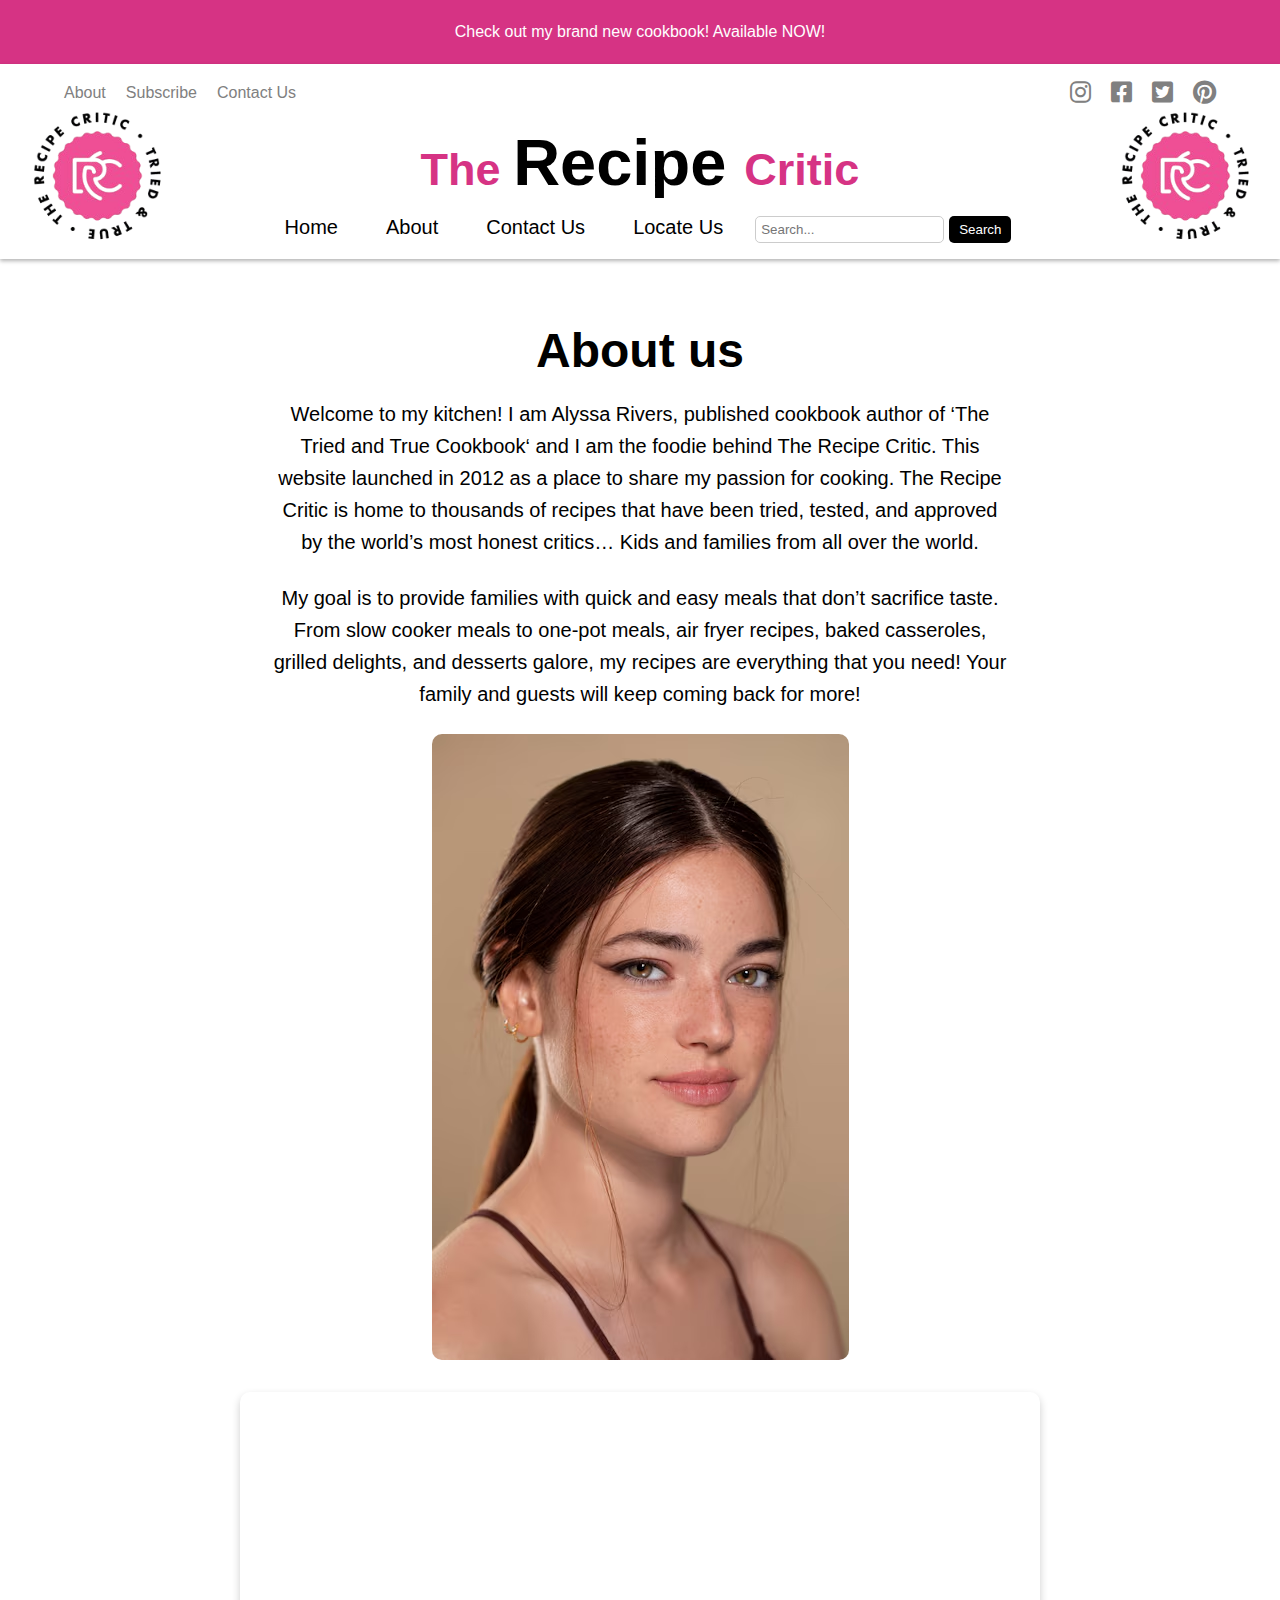
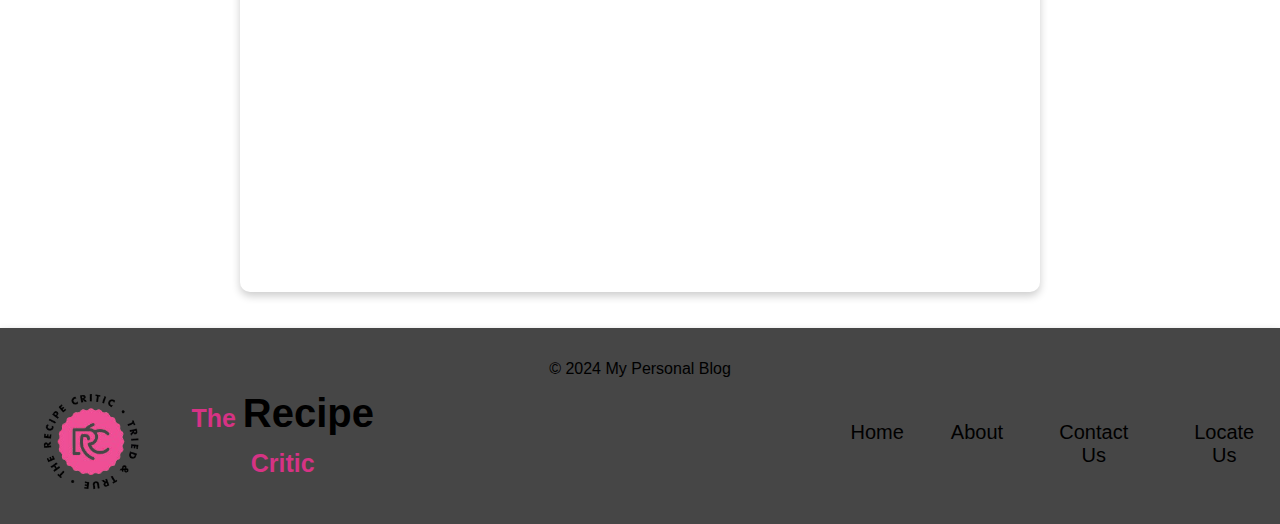
<file: about.html>
<!DOCTYPE html>
<html lang="en">
<head>
    <meta charset="UTF-8">
    <meta name="viewport" content="width=device-width, initial-scale=1.0">
    <title>My Personal Blog</title>
    <link rel="icon" href="images/logo.png">
    <link rel="stylesheet" href="css/style.css">
    <link rel="stylesheet" href="https://cdnjs.cloudflare.com/ajax/libs/font-awesome/6.0.0-beta3/css/all.min.css">
</head>
<body>
    <div class="top-bar">
        <p>Check out my brand new cookbook! Available NOW!</p>
    </div>
    <header>
        <div class="nav-container">
            <ul>
                <li><a href="about.html">About</a></li>
                <li><a href="subscribe.html">Subscribe</a></li>
                <li><a href="contact.html">Contact Us</a></li>
            </ul>
            <ul class="social-media">
                <li><a href="https://www.instagram.com/alyssa_therecipecritic/"><i class="fab fa-instagram fa-bounce"></i></a></li>
                <li><a href="https://www.facebook.com/TheRecipeCritic/"><i class="fab fa-facebook-square fa-bounce"></i></a></li>
                <li><a href="https://x.com/therecipecritic"><i class="fab fa-twitter-square fa-bounce"></i></a></li>
                <li><a href="https://www.pinterest.com/therecipecritic/"><i class="fab fa-pinterest fa-bounce"></i></a></li>
            </ul>
        </div>
        <div class="logo-container">
            <img src="images/logo.png" alt="Logo" class="logo">
        </div>
        <div class="header-content">
            <h1><span class="hII">The </span>Recipe <span class="hII">Critic</span></h1>
            <nav>
                <a href="index.html">Home</a>
                <a href="about.html">About</a>
                <a href="contact.html">Contact Us</a>
                <a href="Locate.html">Locate Us</a>
                <form action="search.html" method="get" class="search-form">
                    <input type="text" name="query" placeholder="Search...">
                    <button type="submit">Search</button>
                </form>
            </nav>
        </div>
        <div class="logo-container-right">
            <img src="images/logo.png" alt="Logo" class="logo2">
        </div>
    </header>
    <main>
        <div class="about">
        <h1>About us</h1>
        <p>Welcome to my kitchen! I am Alyssa Rivers, published cookbook author of ‘The <br>Tried and True Cookbook‘ and I am the foodie behind The Recipe Critic. This <br> website launched in 2012 as a place to share my passion for cooking. The Recipe <br> Critic is home to thousands of recipes that have been tried, tested, and approved <br> by the world’s most honest critics… Kids and families from all over the world. <br></p>
    <p>My goal is to provide families with quick and easy meals that don’t sacrifice taste. <br> From slow cooker meals to one-pot meals, air fryer recipes, baked casseroles, <br> grilled delights, and desserts galore, my recipes are everything that you need! Your <br> family and guests will keep coming back for more!</p>
        <img src="images/potraite" alt="">
        <iframe src="https://www.youtube.com/embed/tgEsBRzIq9o?si=Yf3GuugPdBETKWmT" title="YouTube video player" frameborder="0" allow="accelerometer; autoplay; clipboard-write; encrypted-media; gyroscope; picture-in-picture; web-share" referrerpolicy="strict-origin-when-cross-origin" allowfullscreen></iframe>
</div>
        </main>
        <footer>
            <p>&copy; 2024 My Personal Blog</p>
            <div class="footer-content">
                <div class="footer-logo">
                    <img src="images/logo.png" alt="Logo" class="logo">
                </div>
                <h1><span class="h0">The </span>Recipe <span class="h0">Critic</span></h1>
                <div class="nav-footer">
                <nav>
                    <a href="index.html">Home</a>
                    <a href="about.html">About</a>
                    <a href="contact.html">Contact Us</a>
                    <a href="Locate.html">Locate Us</a>
                </nav>
            </div>
            </div>
        </footer>
</body>
</html>
</file>
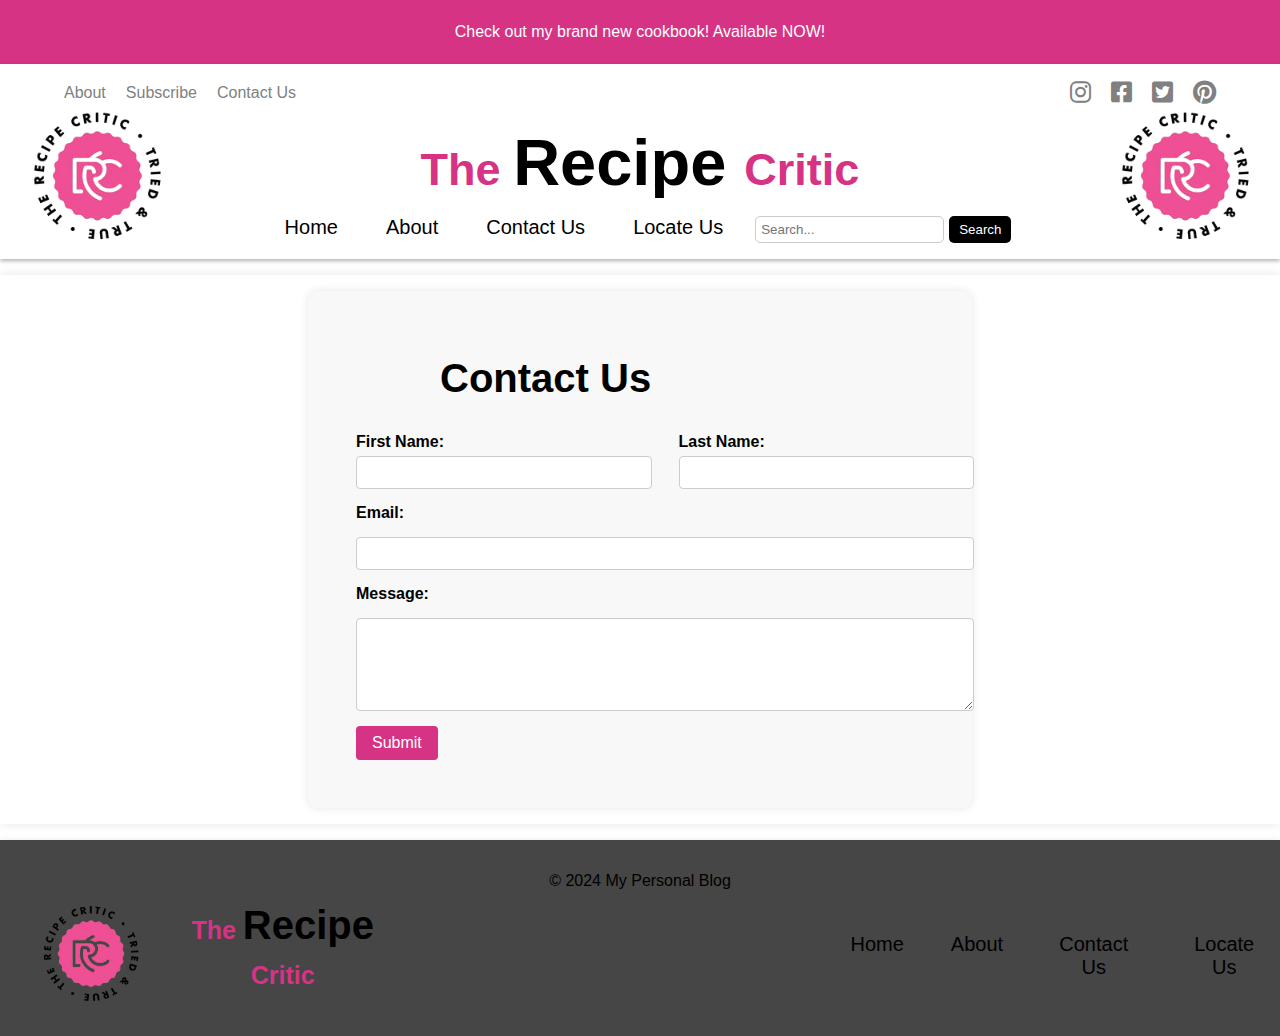
<file: contact.html>
<!DOCTYPE html>
<html lang="en">
<head>
    <meta charset="UTF-8">
    <meta name="viewport" content="width=device-width, initial-scale=1.0">
    <title>My Personal Blog</title>
    <link rel="icon" href="images/logo.png">
    <link rel="stylesheet" href="css/style.css">
    <link rel="stylesheet" href="https://cdnjs.cloudflare.com/ajax/libs/font-awesome/6.0.0-beta3/css/all.min.css">
</head>
<body>
    <div class="top-bar">
        <p>Check out my brand new cookbook! Available NOW!</p>
    </div>
    <header>
        <div class="nav-container">
            <ul>
                <li><a href="about.html">About</a></li>
                <li><a href="subscribe.html">Subscribe</a></li>
                <li><a href="contact.html">Contact Us</a></li>
            </ul>
            <ul class="social-media">
                <li><a href="https://www.instagram.com/alyssa_therecipecritic/"><i class="fab fa-instagram fa-bounce"></i></a></li>
                <li><a href="https://www.facebook.com/TheRecipeCritic/"><i class="fab fa-facebook-square fa-bounce"></i></a></li>
                <li><a href="https://x.com/therecipecritic"><i class="fab fa-twitter-square fa-bounce"></i></a></li>
                <li><a href="https://www.pinterest.com/therecipecritic/"><i class="fab fa-pinterest fa-bounce"></i></a></li>
            </ul>
        </div>
        <div class="logo-container">
            <img src="images/logo.png" alt="Logo" class="logo">
        </div>
        <div class="header-content">
            <h1><span class="hII">The </span>Recipe <span class="hII">Critic</span></h1>
            <nav>
                <a href="index.html">Home</a>
                <a href="about.html">About</a>
                <a href="contact.html">Contact Us</a>
                <a href="Locate.html">Locate Us</a>
                <form action="search.html" method="get" class="search-form">
                    <input type="text" name="query" placeholder="Search...">
                    <button type="submit">Search</button>
                </form>
            </nav>
        </div>
        <div class="logo-container-right">
            <img src="images/logo.png" alt="Logo" class="logo2">
        </div>
    </header>
    <main>
        <section>
            <div class="contact-container">
            <h2 class="contact-h2">Contact Us</h2>
<form action="" class="contact-form">
    <div class="name-fields">
        <div class="name-field">
            <label for="first-name">First Name:</label>
            <input type="text" id="first-name" name="first-name" required>
        </div>
        <div class="name-field">
            <label for="last-name">Last Name:</label>
            <input type="text" id="last-name" name="last-name" required>
        </div>
    </div>

    <label for="email">Email:</label>
    <input type="email" id="email" name="email" required>

    <label for="message">Message:</label>
    <textarea id="message" name="message" rows="5" required></textarea>

    <button type="submit">Submit</button>
</div>
</form>
        </section>
        </form>
    </main>
    <footer>
        <p>&copy; 2024 My Personal Blog</p>
        <div class="footer-content">
            <div class="footer-logo">
                <img src="images/logo.png" alt="Logo" class="logo">
            </div>
            <h1><span class="h0">The </span>Recipe <span class="h0">Critic</span></h1>
            <div class="nav-footer">
            <nav>
                <a href="index.html">Home</a>
                <a href="about.html">About</a>
                <a href="contact.html">Contact Us</a>
                <a href="Locate.html">Locate Us</a>
            </nav>
        </div>
        </div>
    </footer>
</body>
</html>
</file>
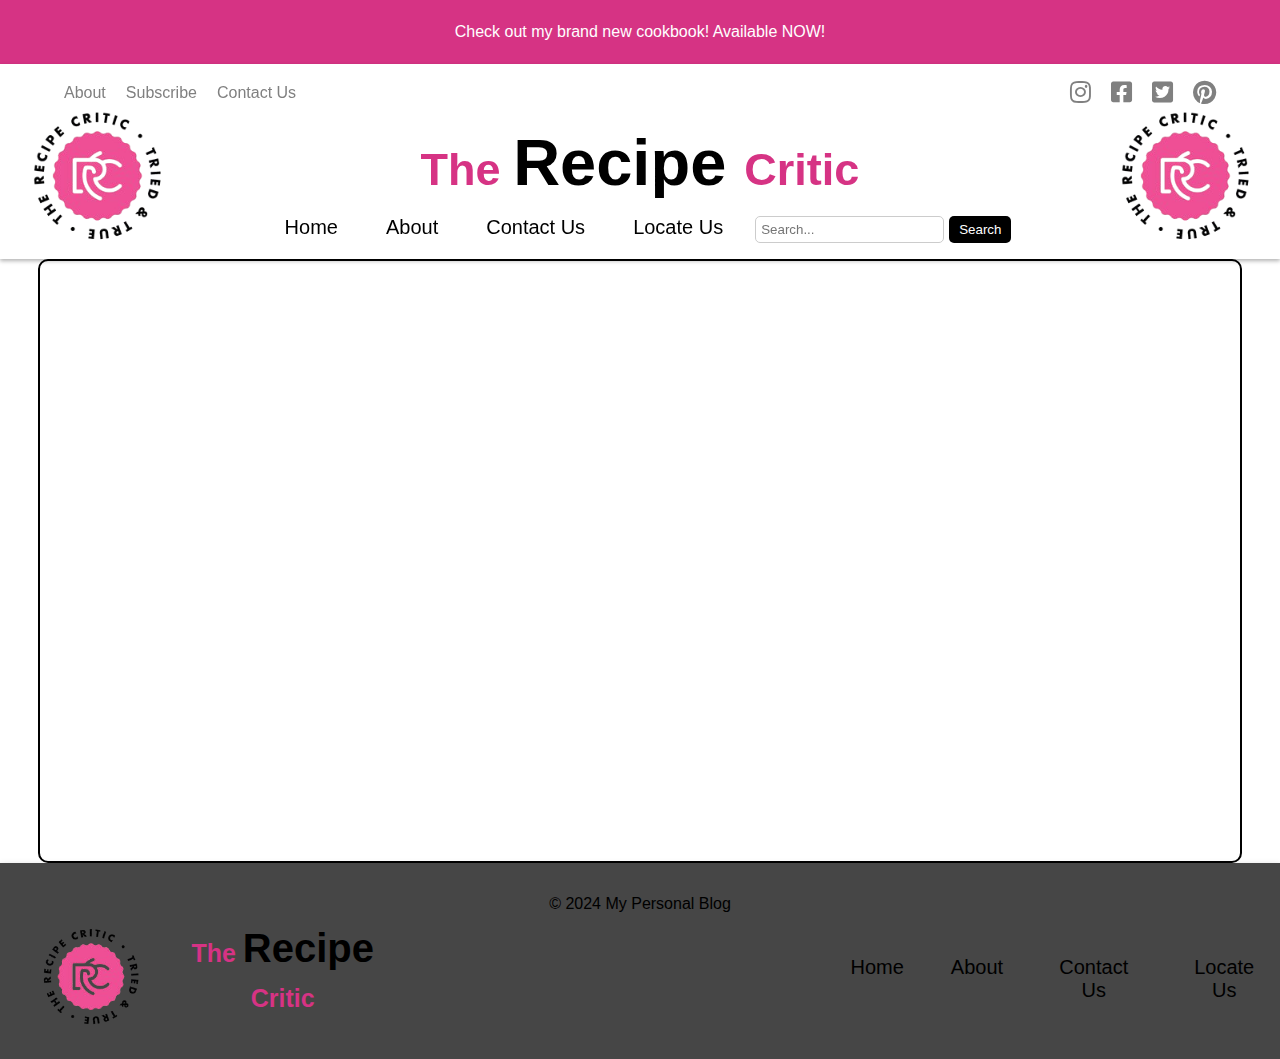
<file: Locate.html>
<!DOCTYPE html>
<html lang="en">
<head>
    <meta charset="UTF-8">
    <meta name="viewport" content="width=device-width, initial-scale=1.0">
    <title>My Personal Blog</title>
    <link rel="icon" href="images/logo.png">
    <link rel="stylesheet" href="css/style.css">
    <link rel="stylesheet" href="https://cdnjs.cloudflare.com/ajax/libs/font-awesome/6.0.0-beta3/css/all.min.css">
</head>
<body>
    <div class="top-bar">
        <p>Check out my brand new cookbook! Available NOW!</p>
    </div>
    <header>
        <div class="nav-container">
            <ul>
                <li><a href="about.html">About</a></li>
                <li><a href="subscribe.html">Subscribe</a></li>
                <li><a href="contact.html">Contact Us</a></li>
            </ul>
            <ul class="social-media">
                <li><a href="https://www.instagram.com/alyssa_therecipecritic/"><i class="fab fa-instagram fa-bounce"></i></a></li>
                <li><a href="https://www.facebook.com/TheRecipeCritic/"><i class="fab fa-facebook-square fa-bounce"></i></a></li>
                <li><a href="https://x.com/therecipecritic"><i class="fab fa-twitter-square fa-bounce"></i></a></li>
                <li><a href="https://www.pinterest.com/therecipecritic/"><i class="fab fa-pinterest fa-bounce"></i></a></li>
            </ul>
        </div>
        <div class="logo-container">
            <img src="images/logo.png" alt="Logo" class="logo">
        </div>
        <div class="header-content">
            <h1><span class="hII">The </span>Recipe <span class="hII">Critic</span></h1>
            <nav>
                <a href="index.html">Home</a>
                <a href="about.html">About</a>
                <a href="contact.html">Contact Us</a>
                <a href="Locate.html">Locate Us</a>
                <form action="search.html" method="get" class="search-form">
                    <input type="text" name="query" placeholder="Search...">
                    <button type="submit">Search</button>
                </form>
            </nav>
        </div>
        <div class="logo-container-right">
            <img src="images/logo.png" alt="Logo" class="logo2">
        </div>
    </header>
    <div class="map-container">
    <iframe src="https://www.google.com/maps/embed?pb=!1m18!1m12!1m3!1d3987.4791952296855!2d30.090894873732275!3d-1.9620452367354786!2m3!1f0!2f0!3f0!3m2!1i1024!2i768!4f13.1!3m3!1m2!1s0x19dca694ca984e51%3A0x7a6a0f73b2de6937!2sNatcom%20Services%20Ltd!5e0!3m2!1sen!2srw!4v1722358574377!5m2!1sen!2srw" class="map" allowfullscreen="" loading="lazy" referrerpolicy="no-referrer-when-downgrade"></iframe>
</div>
<footer>
    <p>&copy; 2024 My Personal Blog</p>
    <div class="footer-content">
        <div class="footer-logo">
            <img src="images/logo.png" alt="Logo" class="logo">
        </div>
        <h1><span class="h0">The </span>Recipe <span class="h0">Critic</span></h1>
        <div class="nav-footer">
        <nav>
            <a href="index.html">Home</a>
            <a href="about.html">About</a>
            <a href="contact.html">Contact Us</a>
            <a href="Locate.html">Locate Us</a>
        </nav>
    </div>
    </div>
</footer>
</body>
</html>
</file>
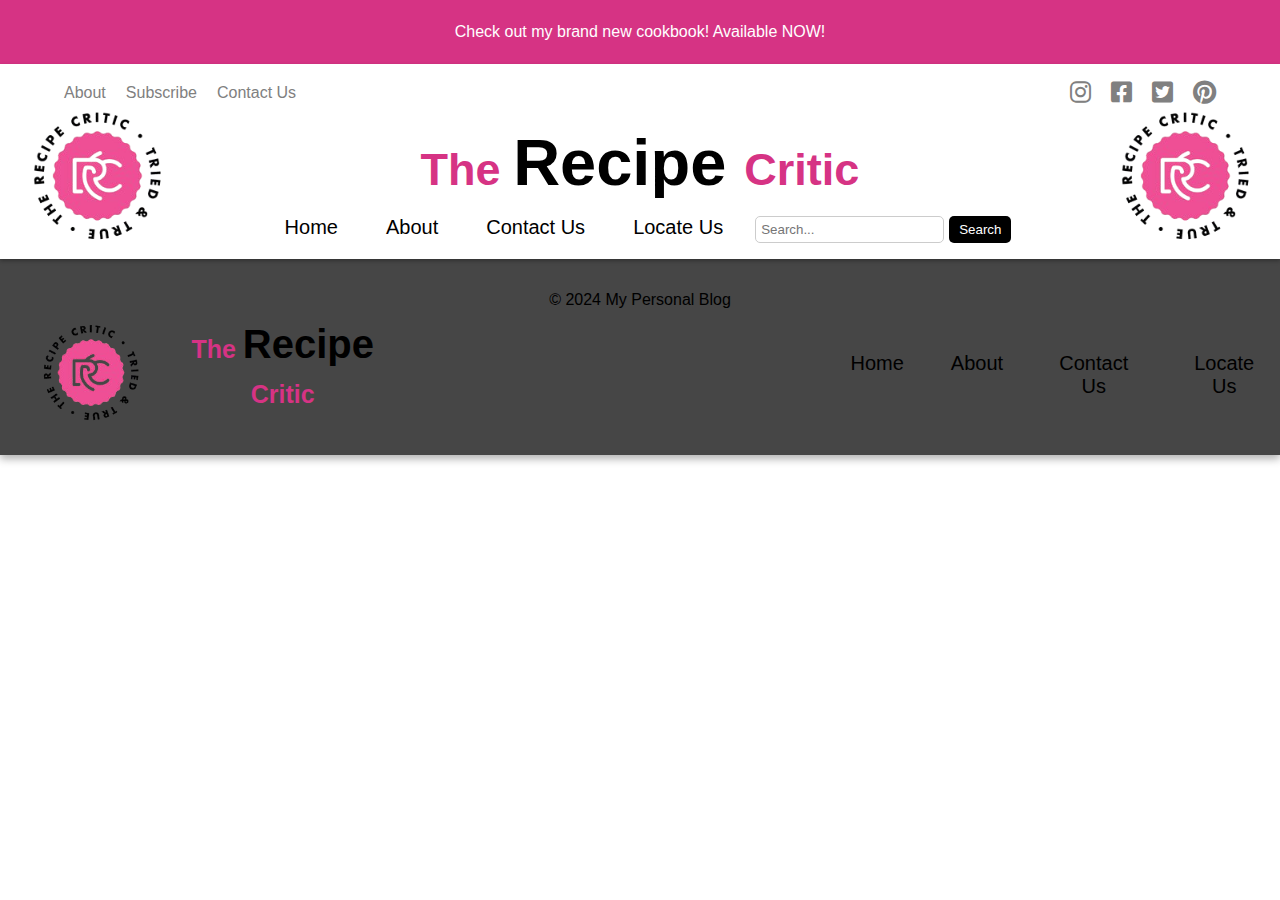
<file: search.html>
<!DOCTYPE html>
<html lang="en">
<head>
    <meta charset="UTF-8">
    <meta name="viewport" content="width=device-width, initial-scale=1.0">
    <title>My Personal Blog</title>
    <link rel="icon" href="images/logo.png">
    <link rel="stylesheet" href="css/style.css">
    <link rel="stylesheet" href="https://cdnjs.cloudflare.com/ajax/libs/font-awesome/6.0.0-beta3/css/all.min.css">
</head>
<body>
    <div class="top-bar">
        <p>Check out my brand new cookbook! Available NOW!</p>
    </div>
    <header>
        <div class="nav-container">
            <ul>
                <li><a href="about.html">About</a></li>
                <li><a href="subscribe.html">Subscribe</a></li>
                <li><a href="contact.html">Contact Us</a></li>
            </ul>
            <ul class="social-media">
                <li><a href="https://www.instagram.com/alyssa_therecipecritic/"><i class="fab fa-instagram fa-bounce"></i></a></li>
                <li><a href="https://www.facebook.com/TheRecipeCritic/"><i class="fab fa-facebook-square fa-bounce"></i></a></li>
                <li><a href="https://x.com/therecipecritic"><i class="fab fa-twitter-square fa-bounce"></i></a></li>
                <li><a href="https://www.pinterest.com/therecipecritic/"><i class="fab fa-pinterest fa-bounce"></i></a></li>
            </ul>
        </div>
        <div class="logo-container">
            <img src="images/logo.png" alt="Logo" class="logo">
        </div>
        <div class="header-content">
            <h1><span class="hII">The </span>Recipe <span class="hII">Critic</span></h1>
            <nav>
                <a href="index.html">Home</a>
                <a href="about.html">About</a>
                <a href="contact.html">Contact Us</a>
                <a href="Locate.html">Locate Us</a>
                <form action="search.html" method="get" class="search-form">
                    <input type="text" name="query" placeholder="Search...">
                    <button type="submit">Search</button>
                </form>
            </nav>
        </div>
        <div class="logo-container-right">
            <img src="images/logo.png" alt="Logo" class="logo2">
        </div>
    </header>
    </main>
    <footer>
        <p>&copy; 2024 My Personal Blog</p>
        <div class="footer-content">
            <div class="footer-logo">
                <img src="images/logo.png" alt="Logo" class="logo">
            </div>
            <h1><span class="h0">The </span>Recipe <span class="h0">Critic</span></h1>
            <div class="nav-footer">
            <nav>
                <a href="index.html">Home</a>
                <a href="about.html">About</a>
                <a href="contact.html">Contact Us</a>
                <a href="Locate.html">Locate Us</a>
            </nav>
        </div>
        </div>
    </footer>
</body>
</html>
</file>
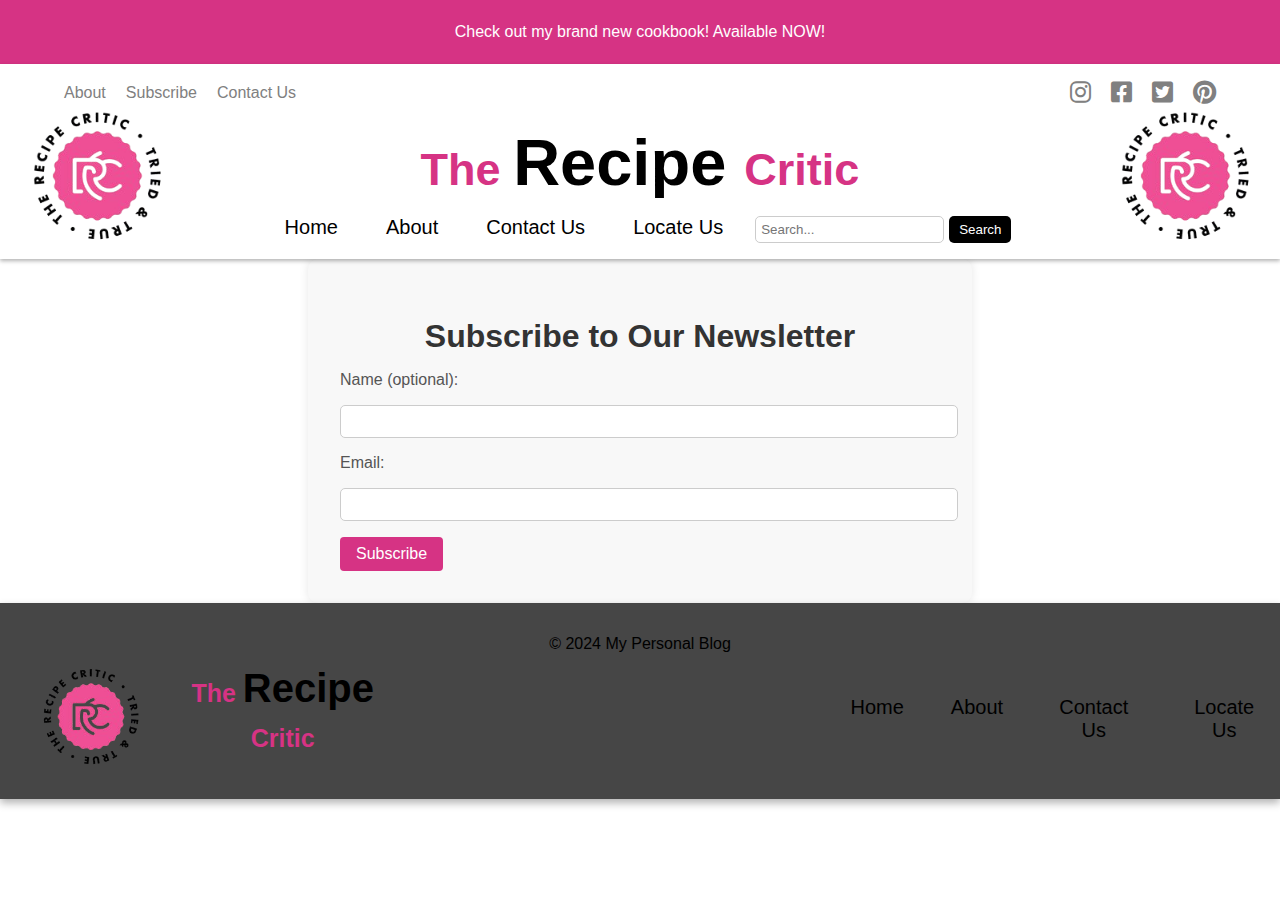
<file: subscribe.html>
<!DOCTYPE html>
<html lang="en">
<head>
    <meta charset="UTF-8">
    <meta name="viewport" content="width=device-width, initial-scale=1.0">
    <title>My Personal Blog</title>
    <link rel="icon" href="images/logo.png">
    <link rel="stylesheet" href="css/style.css">
    <link rel="stylesheet" href="https://cdnjs.cloudflare.com/ajax/libs/font-awesome/6.0.0-beta3/css/all.min.css">
</head>
<body>
    <div class="top-bar">
        <p>Check out my brand new cookbook! Available NOW!</p>
    </div>
    <header>
        <div class="nav-container">
            <ul>
                <li><a href="about.html">About</a></li>
                <li><a href="subscribe.html">Subscribe</a></li>
                <li><a href="contact.html">Contact Us</a></li>
            </ul>
            <ul class="social-media">
                <li><a href="https://www.instagram.com/alyssa_therecipecritic/"><i class="fab fa-instagram fa-bounce"></i></a></li>
                <li><a href="https://www.facebook.com/TheRecipeCritic/"><i class="fab fa-facebook-square fa-bounce"></i></a></li>
                <li><a href="https://x.com/therecipecritic"><i class="fab fa-twitter-square fa-bounce"></i></a></li>
                <li><a href="https://www.pinterest.com/therecipecritic/"><i class="fab fa-pinterest fa-bounce"></i></a></li>
            </ul>
        </div>
        <div class="logo-container">
            <img src="images/logo.png" alt="Logo" class="logo">
        </div>
        <div class="header-content">
            <h1><span class="hII">The </span>Recipe <span class="hII">Critic</span></h1>
            <nav>
                <a href="index.html">Home</a>
                <a href="about.html">About</a>
                <a href="contact.html">Contact Us</a>
                <a href="Locate.html">Locate Us</a>
                <form action="search.html" method="get" class="search-form">
                    <input type="text" name="query" placeholder="Search...">
                    <button type="submit">Search</button>
                </form>
            </nav>
        </div>
        <div class="logo-container-right">
            <img src="images/logo.png" alt="Logo" class="logo2">
        </div>
    </header>
<main>
    <section class="subscribe-section">
        <h2 class="subscribe-heading">Subscribe to Our Newsletter</h2>
        <form action="#" method="post" class="subscribe-form">
            <label for="name">Name (optional):</label>
            <input type="text" id="name" name="name">
    
            <label for="email">Email:</label>
            <input type="email" id="email" name="email" required>
    
            <button type="submit">Subscribe</button>
        </form>
    </section>    
</main>
<footer>
    <p>&copy; 2024 My Personal Blog</p>
    <div class="footer-content">
        <div class="footer-logo">
            <img src="images/logo.png" alt="Logo" class="logo">
        </div>
        <h1><span class="h0">The </span>Recipe <span class="h0">Critic</span></h1>
        <div class="nav-footer">
        <nav>
            <a href="index.html">Home</a>
            <a href="about.html">About</a>
            <a href="contact.html">Contact Us</a>
            <a href="Locate.html">Locate Us</a>
        </nav>
    </div>
    </div>
</footer>
</body>
</html>
</file>
<file: css/style.css>
body {
    font-family: Arial, sans-serif;
    margin: 0;
    padding: 0;
    background-color: white;
}

.top-bar {
    background-color: #d63384;
    color: white;
    text-align: center;
    padding: 7px 0;
}

header {
    background-color: white;
    color: #000;
    padding: 1rem 2rem;
    display: flex;
    flex-direction: column;
    align-items: center;
    position: relative;
    box-shadow: 0 2px 4px rgba(0, 0, 0, 0.3);
}

.logo-container, .logo-container-right {
    position: absolute;
    top: 60%;
    transform: translateY(-50%);
    z-index: 0;
}

.logo-container {
    left: 1rem;
}

.logo-container-right {
    right: 1rem;
}

.logo, .logo2 {
    width: 160px;
    height: auto;
}

.nav-container {
    display: flex;
    justify-content: space-between;
    align-items: center;
    width: 100%;
    padding: 0 2rem;
    box-sizing: border-box;
    overflow: hidden;
    position: relative;
}

.nav-container ul {
    list-style-type: none;
    margin: 0;
    padding: 0;
    display: flex;
    gap: 20px;
}

.nav-container ul li {
    display: inline;
}

.nav-container ul li a {
    text-decoration: none;
    color: grey;
}

.nav-container ul li a:hover {
    color: #d63384;
}

.social-media {
    display: flex;
    gap: 10px;
}

.social-media a {
    color: #000;
}

.social-media i {
    font-size: 1.5rem;
}

.fa-bounce {
    animation: bounce 2s infinite;
}

@keyframes bounce {
    0%, 20%, 50%, 80%, 100% {
        transform: translateY(0);
    }
    40% {
        transform: translateY(-10px);
    }
    60% {
        transform: translateY(-5px);
    }
}

.header-content {
    flex: 1;
    text-align: center;
    z-index: 1;
    margin-top: 20px;
}

header h1 {
    font-size: 65px;
    margin: 0;
}

.hII {
    color: #d63384;
    font-size: 45px;
}

nav {
    display: flex;
    justify-content: center;
    gap: 1rem;
    margin-top: 1rem;
    position: relative;
    z-index: 1;
}

nav a {
    color: black;
    text-decoration: none;
    margin: 0 1rem;
    transition: color 0.3s;
    font-size: 20px;
}

nav a:hover {
    color: #d63384;
}

.search-form {
    display: flex;
    gap: 5px;
    margin-left: auto;
}

.search-form input {
    padding: 5px;
    border: 1px solid #ccc;
    border-radius: 5px;
}

.search-form button {
    padding: 5px 10px;
    border: none;
    background-color: black;
    color: white;
    border-radius: 5px;
    cursor: pointer;
}

.search-form button:hover {
    background-color: #d63384;
    color: white;
}

/* Same styles as before, adjusted for videos */

.recipes {
    display: flex;
    justify-content: center;
    gap: 20px;
    padding: 20px;
}

.recipe {
    position: relative;
    flex: 1;
    max-width: 300px;
    text-align: center;
    overflow: hidden;
}

.recipe img,
.recipe video {
    width: 100%;
    height: 100%;
    object-fit: cover;
    border-radius: 10px;
    transition: transform 0.3s ease-in-out;
}

.recipe img {
    width: 100%;
    height: 100%;
    object-fit: cover;
    border-radius: 10px;
    transition: transform 0.3s ease-in-out;
}

/* Add the hover effect for images */
.recipe:hover img {
    transform: scale(1.1); /* Slight zoom effect on the image */
}

.recipe:hover .info {
    left: 0;
    opacity: 1;
}

/* Hide the info initially */
.recipe .info{
    position: absolute;
    top: 0;
    left: 100%;
    width: 100%;
    height: 100%;
    background-color: rgba(255, 255, 255, 0.8); /* Semi-transparent background */
    display: flex;
    flex-direction: column;
    justify-content: center;
    align-items: center;
    padding: 20px;
    box-sizing: border-box;
    transition: left 0.3s ease-in-out;
    color: #333;
    opacity: 0;
}

/* Show the info when hovering over the recipe */
.recipe:hover img,
.recipe:hover video {
    transform: scale(1.1); /* Slight zoom effect on the media */
}

.recipe:hover .info {
    left: 0;
    opacity: 1;
}

.recipe .info h3 {
    font-size: 1.5rem;
    margin-bottom: 10px;
}

.recipe .info p {
    font-size: 1rem;
    text-align: center;
}

/* Styling the video section */
.video {
    display: flex;
    justify-content: center;
    padding: 20px;
}

.video-row {
    display: flex;
    gap: 20px;
}

.video-item {
    position: relative;
    flex: 1;
    max-width: 500px;
    overflow: hidden;
}

/* Video styling */
.video-item video {
    width: 100%;
    height: 100%;
    object-fit: cover;
    border-radius: 10px;
    transition: transform 0.3s ease-in-out;
}

/* Initially hide the info div */
.video-item .info {
    position: absolute;
    top: 0;
    left: 100%;
    width: 100%;
    height: 100%;
    background-color: rgba(255, 255, 255, 0.8);
    display: flex;
    flex-direction: column;
    justify-content: center;
    align-items: center;
    padding: 20px;
    box-sizing: border-box;
    transition: left 0.3s ease-in-out;
    color: #333;
    opacity: 0;
}

/* Hover effect for video item */
.video-item:hover video {
    transform: scale(1.1); /* Slight zoom effect on the video */
}

.video-item:hover .info {
    left: 0;
    opacity: 1;
}

.video-item .info h3 {
    font-size: 1.5rem;
    margin-bottom: 10px;
}

.video-item .info p {
    font-size: 1rem;
    text-align: center;
}


section {
    background-color: #fff;
    padding: 1rem;
    margin: 1rem 0;
    box-shadow: 0 0 10px rgba(0, 0, 0, 0.1);
}
.contact-container {
    padding: 2rem;
    background-color: #f8f8f8;
    border-radius: 10px;
    box-shadow: 0 0 10px rgba(0, 0, 0, 0.1);
    max-width: 600px;
    margin: 0 auto;
}
.contact-form {
    display: flex;
    flex-direction: column;
    gap: 15px;
    max-width: 600px;
    width: 100%;
    margin: 0 auto;
    padding: 1rem;
}

.name-fields {
    display: flex;
    gap: 45px;
}

.name-field {
    flex: 1;
}

.name-field label {
    display: block;
    margin-bottom: 5px;
}

.name-field input {
    width: 100%;
}

.contact-form label {
    font-weight: bold;
}

.contact-form input,
.contact-form textarea {
    padding: 0.5rem;
    border: 1px solid #ccc;
    border-radius: 4px;
    width: 100%;
}

.contact-form textarea {
    resize: vertical;
}

.contact-form button {
    padding: 0.5rem 1rem;
    border: none;
    background-color: #d63384;
    color: white;
    border-radius: 4px;
    cursor: pointer;
    font-size: 16px;
    align-self: flex-start;
}

.contact-form button:hover {
    background-color: black;
}
.contact-h2 {
    text-align: left; 
    font-weight: 700;
    font-size: 2.5rem;
    margin-left: 100px;
    margin-bottom: 1rem;
}
.map-container {
    display: flex;
    justify-content: center;
    margin: 0 auto;
    width: 100%;
}

.map {
    width: 98%; 
    max-width: 1200px;
    height: 600px;
    border: 2px solid black;
    border-radius: 10px;
}
.subscribe-section {
    padding: 2rem;
    background-color: #f8f8f8;
    border-radius: 10px;
    box-shadow: 0 0 10px rgba(0, 0, 0, 0.1);
    max-width: 600px;
    margin: 0 auto;
}

.subscribe-heading {
    font-size: 2rem;
    margin-bottom: 1rem;
    text-align: center;
    font-weight: 700;
    color: #333;
}

.subscribe-form {
    display: flex;
    flex-direction: column;
    gap: 1rem;
}

.subscribe-form label {
    font-size: 1rem;
    color: #555;
}

.subscribe-form input[type="text"],
.subscribe-form input[type="email"] {
    padding: 0.5rem;
    border: 1px solid #ccc;
    border-radius: 5px;
    width: 100%;
}

.subscribe-form button {
    padding: 0.5rem 1rem;
    border: none;
    background-color: #d63384;
    color: white;
    border-radius: 4px;
    cursor: pointer;
    font-size: 16px;
    align-self: flex-start;
}

.subscribe-form button:hover {
    background-color: black;
}
.about {
    padding: 2rem;
    max-width: 800px;
    margin: 0 auto;
    text-align: center;
}

.about h1 {
    font-size: 3rem;
    margin-bottom: 1rem;
}

.about p {
    font-size: 1.25rem;
    line-height: 1.6;
    margin-bottom: 1.5rem;
}

.about img {
    max-width: 100%;
    height: auto;
    border-radius: 10px;
    margin-top: 1rem;
    margin-bottom: 2rem;
    display: block;
    margin-left: auto;
    margin-right: auto;
}

.about iframe {
    width: 100%;
    height: 500px;
    margin-top: 0;
    border-radius: 10px;
    box-shadow: 0 4px 8px rgba(0, 0, 0, 0.2); 
}
footer {
    display: flex;
    flex-direction: column;
    align-items: left;
    padding: 20px;
    background-color: rgb(70, 70, 70);
    box-shadow: 0 4px 8px rgba(0, 0, 0, 0.3);
    text-align: center;
    padding: 1rem 0;
}

.footer-content {
    display: flex;
    align-items: center;
    justify-content: flex-start;
    margin-left: 30px;
    margin-top: -30px;
}

.footer-logo {
    margin-right: 10px;
    margin-top: 20px;
}

.footer-logo img.logo {
    max-width: 120px;
    height: auto;
}

footer h1 {
    margin: 0;
    font-size: 40px;
    color: black;
}

footer .h0 {
    font-size: 25px;
    color: #d63384;
    margin: 0;
}
footer p{
    color: black;
}
.nav-footer {
    margin-left: 430px;
}

.nav-footer nav a {
    margin-left: 15px; 
    text-decoration: none;
}
.video {
    display: flex;
    flex-direction: column;
    align-items: center;
    gap: 20px;
}

.video-row {
    display: flex;
    justify-content: center;
    gap: 20px;
    width: 100%;
    max-width: 1200px;
}

.video-item {
    flex: 1;
    max-width: 300px; /* Adjust to match the size of your images */
    width: 100%;
}

.video-item video {
    width: 100%;
    height: auto;
    object-fit: cover; /* Ensure the video fits within the container */
    border-radius: 10px;
}

/* Popup Styles */
.popup-overlay {
    display: none;
    position: fixed;
    top: 0;
    left: 0;
    width: 100%;
    height: 100%;
    background: rgba(0, 0, 0, 0.5);
    z-index: 999;
}

.popup {
    display: none;
    position: fixed;
    top: 50%;
    left: 50%;
    transform: translate(-50%, -50%);
    width: 50%;
    max-width: 600px;
    height: 70%;
    max-height: 80vh;
    background: white;
    border-radius: 10px;
    overflow-y: auto;
    box-shadow: 0px 4px 10px rgba(0, 0, 0, 0.3);
    z-index: 1000;
    padding: 20px;
}


.popup-content img {
    width: 300px; /* Adjust size as needed */
    height: 200px;
    object-fit: cover;
    display: block;
    margin: 0 auto;
}
#popup-image {
    width: 100%;
    max-width: 300px;
    height: auto;
    display: block;
    margin: 0 auto;
}
.popup-content {
    text-align: center;
}
.popup-content ul, .popup-content ol {
    text-align: left;
    margin: 10px auto;
    display: inline-block;
}

.close-btn {
    position: absolute;
    top: 10px;
    right: 15px;
    background: red;
    color: white;
    border: none;
    padding: 5px 10px;
    cursor: pointer;
    font-size: 18px;
    border-radius: 50%;
}
</file>
